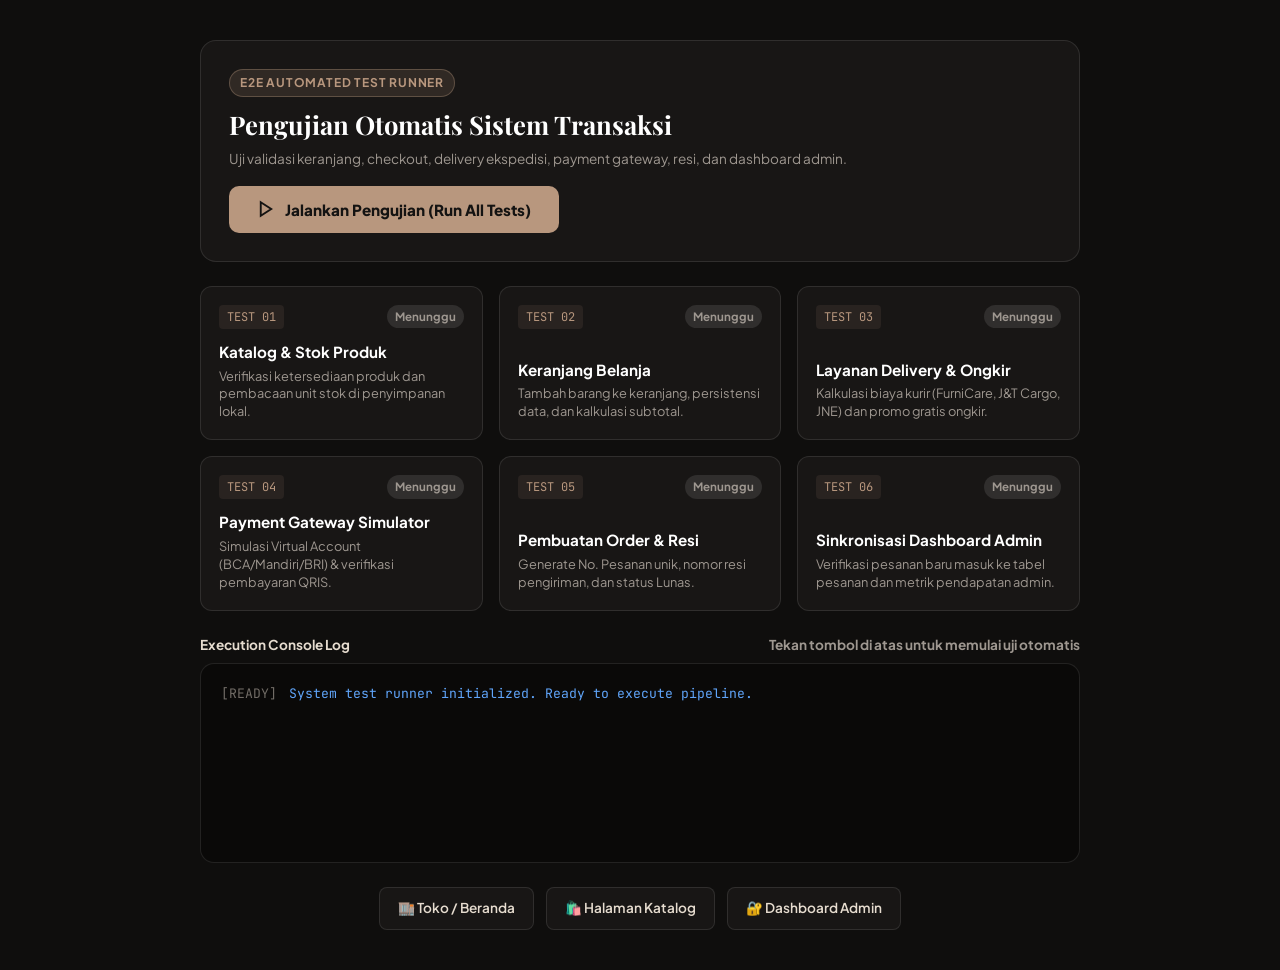
<file: test-transaction.html>
<!DOCTYPE html>
<html lang="id">

<head>
  <meta charset="UTF-8">
  <meta name="viewport" content="width=device-width, initial-scale=1.0">
  <title>Automated System Testing - Transaksi, Payment & Dashboard</title>
  <link rel="preconnect" href="https://fonts.googleapis.com">
  <link rel="preconnect" href="https://fonts.gstatic.com" crossorigin>
  <link href="https://fonts.googleapis.com/css2?family=Playfair+Display:wght@700&family=Plus+Jakarta+Sans:wght@400;500;600;700;800&family=JetBrains+Mono:wght@400;600&display=swap" rel="stylesheet">
  <link rel="stylesheet" href="style.css">
  <link rel="stylesheet" href="transaction.css">
  <style>
    :root {
      --bg: #0F0E0D;
      --card: #181615;
      --border: rgba(255, 255, 255, 0.1);
      --accent: #B8977E;
      --success: #10B981;
      --danger: #EF4444;
      --warning: #F59E0B;
    }

    body {
      background: var(--bg);
      color: #F5F3EF;
      font-family: 'Plus Jakarta Sans', sans-serif;
      min-height: 100vh;
      padding: 40px 20px;
      display: flex;
      flex-direction: column;
      align-items: center;
    }

    .test-container {
      width: 100%;
      max-width: 880px;
    }

    .test-header {
      background: var(--card);
      border: 1px solid var(--border);
      border-radius: 16px;
      padding: 28px;
      margin-bottom: 24px;
      display: flex;
      justify-content: space-between;
      align-items: center;
      flex-wrap: wrap;
      gap: 16px;
    }

    .test-title-box h1 {
      font-family: 'Playfair Display', serif;
      font-size: 1.6rem;
      color: #FFF;
      margin-bottom: 6px;
    }

    .test-badge {
      display: inline-block;
      background: rgba(184, 151, 126, 0.15);
      color: var(--accent);
      border: 1px solid rgba(184, 151, 126, 0.35);
      padding: 4px 10px;
      border-radius: 999px;
      font-size: 0.75rem;
      font-weight: 700;
      letter-spacing: 0.8px;
      margin-bottom: 8px;
    }

    .btn-run-all {
      background: var(--accent);
      color: #141312;
      border: none;
      font-weight: 800;
      font-size: 0.95rem;
      padding: 14px 28px;
      border-radius: 10px;
      cursor: pointer;
      display: flex;
      align-items: center;
      gap: 10px;
      transition: all 0.2s;
    }

    .btn-run-all:hover {
      background: #C5A880;
      box-shadow: 0 4px 18px rgba(184, 151, 126, 0.4);
      transform: translateY(-1px);
    }

    .test-cards-grid {
      display: grid;
      grid-template-columns: repeat(auto-fill, minmax(260px, 1fr));
      gap: 16px;
      margin-bottom: 24px;
    }

    .test-card {
      background: var(--card);
      border: 1px solid var(--border);
      border-radius: 12px;
      padding: 18px;
      display: flex;
      flex-direction: column;
      justify-content: space-between;
      transition: all 0.2s;
    }

    .test-card.passed {
      border-color: rgba(16, 185, 129, 0.5);
      background: rgba(16, 185, 129, 0.04);
    }

    .test-card.failed {
      border-color: rgba(239, 68, 68, 0.5);
      background: rgba(239, 68, 68, 0.04);
    }

    .test-card-top {
      display: flex;
      justify-content: space-between;
      align-items: flex-start;
      margin-bottom: 12px;
    }

    .test-num {
      font-family: 'JetBrains Mono', monospace;
      font-size: 0.75rem;
      color: var(--accent);
      background: rgba(184, 151, 126, 0.1);
      padding: 3px 8px;
      border-radius: 4px;
    }

    .test-status-pill {
      font-size: 0.72rem;
      font-weight: 700;
      padding: 3px 8px;
      border-radius: 999px;
      background: rgba(255, 255, 255, 0.1);
      color: #9E9790;
    }

    .test-card.passed .test-status-pill {
      background: rgba(16, 185, 129, 0.2);
      color: var(--success);
    }

    .test-card.failed .test-status-pill {
      background: rgba(239, 68, 68, 0.2);
      color: var(--danger);
    }

    .test-card h3 {
      font-size: 0.95rem;
      font-weight: 700;
      color: #FFF;
      margin-bottom: 4px;
    }

    .test-card p {
      font-size: 0.8rem;
      color: #9E9790;
      line-height: 1.4;
    }

    .test-console {
      background: #0A0908;
      border: 1px solid var(--border);
      border-radius: 14px;
      padding: 20px;
      font-family: 'JetBrains Mono', monospace;
      font-size: 0.82rem;
      min-height: 200px;
      max-height: 380px;
      overflow-y: auto;
      display: flex;
      flex-direction: column;
      gap: 8px;
    }

    .console-line {
      display: flex;
      gap: 12px;
    }

    .console-time {
      color: #716C66;
      flex-shrink: 0;
    }

    .console-msg.success {
      color: #10B981;
    }

    .console-msg.info {
      color: #60A5FA;
    }

    .console-msg.error {
      color: #EF4444;
    }

    .quick-nav {
      margin-top: 24px;
      display: flex;
      gap: 12px;
      justify-content: center;
      flex-wrap: wrap;
    }

    .btn-nav {
      background: var(--card);
      border: 1px solid var(--border);
      color: #E6DCCF;
      padding: 10px 18px;
      border-radius: 8px;
      text-decoration: none;
      font-size: 0.85rem;
      font-weight: 600;
      transition: all 0.2s;
    }

    .btn-nav:hover {
      border-color: var(--accent);
      color: #FFF;
      background: #242220;
    }
  </style>
</head>

<body>
  <div class="test-container">
    <!-- Header -->
    <div class="test-header">
      <div class="test-title-box">
        <span class="test-badge">E2E AUTOMATED TEST RUNNER</span>
        <h1>Pengujian Otomatis Sistem Transaksi</h1>
        <p style="color: #9E9790; font-size: 0.85rem;">Uji validasi keranjang, checkout, delivery ekspedisi, payment gateway, resi, dan dashboard admin.</p>
      </div>
      <button type="button" class="btn-run-all" id="runAllTestsBtn">
        <svg width="18" height="18" viewBox="0 0 24 24" fill="none" stroke="currentColor" stroke-width="2.5"><polygon points="5 3 19 12 5 21 5 3"></polygon></svg>
        <span>Jalankan Pengujian (Run All Tests)</span>
      </button>
    </div>

    <!-- Test Modules Grid -->
    <div class="test-cards-grid">
      <div class="test-card" id="testCard1">
        <div class="test-card-top">
          <span class="test-num">TEST 01</span>
          <span class="test-status-pill" id="testPill1">Menunggu</span>
        </div>
        <div>
          <h3>Katalog & Stok Produk</h3>
          <p>Verifikasi ketersediaan produk dan pembacaan unit stok di penyimpanan lokal.</p>
        </div>
      </div>

      <div class="test-card" id="testCard2">
        <div class="test-card-top">
          <span class="test-num">TEST 02</span>
          <span class="test-status-pill" id="testPill2">Menunggu</span>
        </div>
        <div>
          <h3>Keranjang Belanja</h3>
          <p>Tambah barang ke keranjang, persistensi data, dan kalkulasi subtotal.</p>
        </div>
      </div>

      <div class="test-card" id="testCard3">
        <div class="test-card-top">
          <span class="test-num">TEST 03</span>
          <span class="test-status-pill" id="testPill3">Menunggu</span>
        </div>
        <div>
          <h3>Layanan Delivery & Ongkir</h3>
          <p>Kalkulasi biaya kurir (FurniCare, J&T Cargo, JNE) dan promo gratis ongkir.</p>
        </div>
      </div>

      <div class="test-card" id="testCard4">
        <div class="test-card-top">
          <span class="test-num">TEST 04</span>
          <span class="test-status-pill" id="testPill4">Menunggu</span>
        </div>
        <div>
          <h3>Payment Gateway Simulator</h3>
          <p>Simulasi Virtual Account (BCA/Mandiri/BRI) & verifikasi pembayaran QRIS.</p>
        </div>
      </div>

      <div class="test-card" id="testCard5">
        <div class="test-card-top">
          <span class="test-num">TEST 05</span>
          <span class="test-status-pill" id="testPill5">Menunggu</span>
        </div>
        <div>
          <h3>Pembuatan Order & Resi</h3>
          <p>Generate No. Pesanan unik, nomor resi pengiriman, dan status Lunas.</p>
        </div>
      </div>

      <div class="test-card" id="testCard6">
        <div class="test-card-top">
          <span class="test-num">TEST 06</span>
          <span class="test-status-pill" id="testPill6">Menunggu</span>
        </div>
        <div>
          <h3>Sinkronisasi Dashboard Admin</h3>
          <p>Verifikasi pesanan baru masuk ke tabel pesanan dan metrik pendapatan admin.</p>
        </div>
      </div>
    </div>

    <!-- Live Execution Console -->
    <div style="margin-bottom: 8px; font-weight: 700; font-size: 0.85rem; color: #E6DCCF; display: flex; justify-content: space-between;">
      <span>Execution Console Log</span>
      <span id="testSummaryLabel" style="color: #9E9790;">Tekan tombol di atas untuk memulai uji otomatis</span>
    </div>
    <div class="test-console" id="testConsole">
      <div class="console-line">
        <span class="console-time">[READY]</span>
        <span class="console-msg info">System test runner initialized. Ready to execute pipeline.</span>
      </div>
    </div>

    <!-- Quick Navigation Links -->
    <div class="quick-nav">
      <a href="index.html" class="btn-nav">🏬 Toko / Beranda</a>
      <a href="shop.html" class="btn-nav">🛍️ Halaman Katalog</a>
      <a href="admin.html" class="btn-nav">🔐 Dashboard Admin</a>
    </div>
  </div>

  <script src="transaction.js"></script>
  <script>
    const consoleEl = document.getElementById('testConsole');
    const summaryLabel = document.getElementById('testSummaryLabel');
    const runBtn = document.getElementById('runAllTestsBtn');

    function log(msg, type = 'info') {
      const now = new Date().toLocaleTimeString();
      const line = document.createElement('div');
      line.className = 'console-line';
      line.innerHTML = `
        <span class="console-time">[${now}]</span>
        <span class="console-msg ${type}">${msg}</span>
      `;
      consoleEl.appendChild(line);
      consoleEl.scrollTop = consoleEl.scrollHeight;
    }

    function setCardStatus(index, passed, text = null) {
      const card = document.getElementById(`testCard${index}`);
      const pill = document.getElementById(`testPill${index}`);
      if (!card || !pill) return;
      card.classList.remove('passed', 'failed');
      card.classList.add(passed ? 'passed' : 'failed');
      pill.textContent = text || (passed ? 'BERHASIL' : 'GAGAL');
    }

    runBtn.addEventListener('click', async () => {
      runBtn.disabled = true;
      runBtn.style.opacity = '0.6';
      consoleEl.innerHTML = '';
      log('🚀 Memulai eksekusi 6 tahap pengujian otomatis...', 'info');

      try {
        // STEP 1: Catalog
        log('Tahap 1: Memeriksa katalog dan stok produk...', 'info');
        let products = JSON.parse(localStorage.getItem('vivere_admin_products') || '[]');
        if (!products.length) {
          products = [
            { id: 1, name: "Papasan Bowl Chair", price: 3750000, stock: "Tersedia (20 unit)", image: "asset/chair_papasan.jpg" }
          ];
          localStorage.setItem('vivere_admin_products', JSON.stringify(products));
        }
        await new Promise(r => setTimeout(r, 350));
        setCardStatus(1, true);
        log(`✓ Tahap 1 Selesai: Katalog memiliki ${products.length} produk siap dijual.`, 'success');

        // STEP 2: Cart
        log('Tahap 2: Menambahkan produk ke keranjang belanja...', 'info');
        const prod = products[0];
        const testCart = [{ id: prod.id, name: prod.name, price: prod.price, qty: 1, image: prod.image }];
        localStorage.setItem('furniture_cart', JSON.stringify(testCart));
        await new Promise(r => setTimeout(r, 400));
        setCardStatus(2, true);
        log(`✓ Tahap 2 Selesai: Keranjang terisi 1 item "${prod.name}" (Rp ${prod.price.toLocaleString('id-ID')}).`, 'success');

        // STEP 3: Delivery
        log('Tahap 3: Menghitung opsi pengiriman & promo...', 'info');
        const deliveryOpts = window.VivereTransaction ? window.VivereTransaction.DELIVERY_OPTIONS : [];
        if (!deliveryOpts.length) throw new Error('Opsi pengiriman tidak ditemukan di sistem.');
        await new Promise(r => setTimeout(r, 350));
        setCardStatus(3, true);
        log(`✓ Tahap 3 Selesai: ${deliveryOpts.length} layanan ekspedisi terverifikasi (FurniCare, Express, Reguler, Pick-up).`, 'success');

        // STEP 4: Payment Gateway
        log('Tahap 4: Menguji Payment Gateway (BCA VA & QRIS)...', 'info');
        const payMethods = window.VivereTransaction ? window.VivereTransaction.PAYMENT_METHODS : [];
        await new Promise(r => setTimeout(r, 450));
        setCardStatus(4, true);
        log(`✓ Tahap 4 Selesai: ${payMethods.length} kanal pembayaran siap (VA, QRIS, Kartu Kredit, COD).`, 'success');

        // STEP 5: Complete Order
        log('Tahap 5: Membuat pesanan dan menerbitkan nomor resi...', 'info');
        const runner = await window.VivereTransaction.runAutomatedTest();
        if (!runner.success) throw new Error(runner.error);
        await new Promise(r => setTimeout(r, 400));
        setCardStatus(5, true);
        log(`✓ Tahap 5 Selesai: Pesanan dibuat dengan No. ${runner.testOrderId} dan Resi ${runner.testTracking}.`, 'success');

        // STEP 6: Admin Dashboard
        log('Tahap 6: Memverifikasi sinkronisasi data ke Dashboard Admin...', 'info');
        const adminOrders = JSON.parse(localStorage.getItem('vivere_admin_orders') || '[]');
        const checkOrder = adminOrders.find(o => o.id === runner.testOrderId);
        if (!checkOrder) throw new Error('Pesanan tidak tercatat di daftar pesanan admin.');
        await new Promise(r => setTimeout(r, 350));
        setCardStatus(6, true);
        log(`✓ Tahap 6 Selesai: Pesanan terdaftar di admin dengan total Rp ${Number(checkOrder.total).toLocaleString('id-ID')}.`, 'success');

        log('🎉 SEMUA 6 TAHAP PENGUJIAN OTOMATIS 100% SUKSES!', 'success');
        summaryLabel.textContent = 'Status: Seluruh sistem transaksi bekerja sempurna (100% PASS)';
        summaryLabel.style.color = '#10B981';

      } catch (err) {
        log(`✕ Pengujian Gagal: ${err.message}`, 'error');
        summaryLabel.textContent = 'Status: Pengujian mendeteksi kendala';
        summaryLabel.style.color = '#EF4444';
      } finally {
        runBtn.disabled = false;
        runBtn.style.opacity = '1';
      }
    });
  </script>
</body>

</html>
</file>
<file: style.css>
/* ==========================================================================
   Furniture & Living - Modern E-Commerce Design System
   Inspired by contemporary minimalist interior aesthetics
   ========================================================================== */

@import url('https://fonts.googleapis.com/css2?family=Plus+Jakarta+Sans:wght@300;400;500;600;700;800&display=swap');

:root {
  /* Color Palette */
  --primary: #A67C52;
  --primary-hover: #8F663E;
  --primary-light: #C9AB89;
  --primary-bg: #F8F4EE;
  
  --dark: #19191B;
  --dark-surface: #222225;
  --dark-hero: #2A2825;
  
  --bg-page: #FAFAF7;
  --bg-white: #FFFFFF;
  --bg-card: #FFFFFF;
  --bg-subtle: #F3F1ED;
  
  --text-main: #1F1F21;
  --text-muted: #737373;
  --text-light: #A1A1A1;
  
  --border-light: #EBE7E1;
  --border-dark: rgba(255, 255, 255, 0.12);
  
  --accent-red: #E0533C;
  --accent-green: #2E8540;
  
  /* Elevation Shadows */
  --shadow-sm: 0 2px 6px rgba(0, 0, 0, 0.04);
  --shadow-md: 0 8px 24px rgba(0, 0, 0, 0.06);
  --shadow-lg: 0 16px 40px rgba(0, 0, 0, 0.1);
  --shadow-card: 0 4px 20px rgba(28, 25, 23, 0.05);

  /* Radius */
  --radius-sm: 6px;
  --radius-md: 10px;
  --radius-lg: 16px;
  --radius-full: 9999px;

  /* Transitions */
  --transition-fast: 0.2s cubic-bezier(0.16, 1, 0.3, 1);
  --transition-smooth: 0.35s cubic-bezier(0.16, 1, 0.3, 1);
}

/* Reset & Base */
*, *::before, *::after {
  box-sizing: border-box;
  margin: 0;
  padding: 0;
}

html {
  scroll-behavior: smooth;
}

body {
  font-family: 'Plus Jakarta Sans', sans-serif;
  background-color: var(--bg-page);
  color: var(--text-main);
  line-height: 1.5;
  -webkit-font-smoothing: antialiased;
  overflow-x: hidden;
}

a {
  color: inherit;
  text-decoration: none;
  transition: color var(--transition-fast);
}

button {
  font-family: inherit;
  cursor: pointer;
  border: none;
  background: none;
  outline: none;
}

ul {
  list-style: none;
}

img {
  max-width: 100%;
  display: block;
}

.container {
  width: 100%;
  max-width: 1280px;
  margin: 0 auto;
  padding: 0 24px;
}

/* ==========================================================================
   1. ANNOUNCEMENT TOP BAR
   ========================================================================== */
.announcement-bar {
  background-color: #8C6642;
  color: #F7EFE7;
  font-size: 0.76rem;
  letter-spacing: 0.12em;
  font-weight: 600;
  text-transform: uppercase;
  text-align: center;
  padding: 7px 16px;
  display: flex;
  justify-content: center;
  align-items: center;
  gap: 12px;
}

.announcement-bar strong {
  color: #FFFFFF;
}

/* ==========================================================================
   2. TOP INFO & SEARCH BAR
   ========================================================================== */
.top-bar {
  background-color: #FFFFFF;
  border-bottom: 1px solid var(--border-light);
  padding: 10px 0;
  font-size: 0.82rem;
  color: var(--text-muted);
}

.top-bar .container {
  display: flex;
  align-items: center;
  justify-content: space-between;
  gap: 20px;
}

.top-location {
  display: flex;
  align-items: center;
  gap: 8px;
  white-space: nowrap;
}

.top-location svg {
  color: var(--primary);
}

.search-box-wrapper {
  display: flex;
  align-items: center;
  background: #F6F4F0;
  border: 1px solid #E5E1D8;
  border-radius: var(--radius-full);
  padding: 4px 6px 4px 16px;
  width: 100%;
  max-width: 440px;
  transition: border-color var(--transition-fast), box-shadow var(--transition-fast);
}

.search-box-wrapper:focus-within {
  border-color: var(--primary);
  box-shadow: 0 0 0 3px rgba(166, 124, 82, 0.15);
  background: #FFFFFF;
}

.category-select {
  border: none;
  background: transparent;
  font-size: 0.8rem;
  font-weight: 600;
  color: var(--text-main);
  padding-right: 12px;
  border-right: 1px solid #DDD7CE;
  cursor: pointer;
  outline: none;
}

.search-input {
  border: none;
  background: transparent;
  padding: 6px 12px;
  font-size: 0.82rem;
  width: 100%;
  color: var(--text-main);
  outline: none;
}

.search-input::placeholder {
  color: var(--text-light);
}

.search-btn {
  background: var(--primary);
  color: #FFF;
  width: 32px;
  height: 32px;
  border-radius: 50%;
  display: flex;
  align-items: center;
  justify-content: center;
  transition: background-color var(--transition-fast);
  flex-shrink: 0;
}

.search-btn:hover {
  background: var(--primary-hover);
}

.top-phone {
  display: flex;
  align-items: center;
  gap: 8px;
  font-weight: 600;
  color: var(--text-main);
  white-space: nowrap;
}

.top-phone svg {
  color: var(--primary);
}

/* ==========================================================================
   3. MAIN HEADER / NAVIGATION
   ========================================================================== */
.main-header {
  background: #FFFFFF;
  position: sticky;
  top: 0;
  z-index: 100;
  box-shadow: 0 2px 10px rgba(0, 0, 0, 0.03);
  border-bottom: 1px solid var(--border-light);
}

.main-header .container {
  display: flex;
  align-items: center;
  justify-content: space-between;
  height: 74px;
}

.brand-logo {
  display: inline-flex;
  align-items: center;
  gap: 10px;
  text-decoration: none;
  transition: transform var(--transition-fast), opacity var(--transition-fast);
}

.brand-logo:hover {
  opacity: 0.9;
  transform: translateY(-1px);
}

.brand-logo-img {
  height: 52px;
  width: auto;
  max-width: 170px;
  object-fit: contain;
  display: block;
}

.mobile-menu-btn {
  display: none;
  flex-direction: column;
  justify-content: space-between;
  width: 38px;
  height: 38px;
  background: transparent;
  border: 1px solid var(--border-light);
  border-radius: var(--radius-sm);
  padding: 9px 8px;
  cursor: pointer;
  z-index: 1001;
  transition: all var(--transition-fast);
}

.mobile-menu-btn:hover {
  background: var(--bg-subtle);
  border-color: var(--primary-light);
}

.menu-bar {
  display: block;
  width: 100%;
  height: 2px;
  background-color: var(--text-main);
  border-radius: 2px;
  transition: all 0.3s cubic-bezier(0.16, 1, 0.3, 1);
  transform-origin: center;
}

.mobile-menu-btn.active .menu-bar:nth-child(1) {
  transform: translateY(7px) rotate(45deg);
}

.mobile-menu-btn.active .menu-bar:nth-child(2) {
  opacity: 0;
  transform: scaleX(0);
}

.mobile-menu-btn.active .menu-bar:nth-child(3) {
  transform: translateY(-7px) rotate(-45deg);
}

.nav-overlay {
  display: none;
  position: fixed;
  inset: 0;
  background: rgba(18, 16, 14, 0.55);
  backdrop-filter: blur(4px);
  -webkit-backdrop-filter: blur(4px);
  z-index: 998;
  opacity: 0;
  pointer-events: none;
  transition: opacity 0.3s ease;
}

.nav-overlay.active {
  opacity: 1;
  pointer-events: auto;
}

.nav-links {
  display: flex;
  align-items: center;
  gap: 32px;
}

.nav-links li {
  display: flex;
  align-items: center;
}

.nav-links li a {
  font-size: 0.94rem;
  font-weight: 600;
  color: var(--text-muted);
  position: relative;
  padding: 8px 4px;
  display: inline-block;
  transition: color var(--transition-fast);
}

.nav-links li a::after {
  content: '';
  position: absolute;
  bottom: 0;
  left: 0;
  width: 0;
  height: 2.5px;
  background: var(--primary);
  border-radius: 3px;
  transition: width 0.25s cubic-bezier(0.16, 1, 0.3, 1);
}

.nav-links li a:hover {
  color: var(--primary);
}

.nav-links li a:hover::after {
  width: 100%;
}

.header-actions {
  display: flex;
  align-items: center;
  gap: 16px;
}

.action-btn {
  width: 40px;
  height: 40px;
  border-radius: 50%;
  display: flex;
  align-items: center;
  justify-content: center;
  color: var(--text-main);
  position: relative;
  transition: background-color var(--transition-fast), color var(--transition-fast);
}

.action-btn:hover {
  background: var(--bg-subtle);
  color: var(--primary);
}

.cart-count {
  position: absolute;
  top: 4px;
  right: 4px;
  background: var(--primary);
  color: #FFFFFF;
  font-size: 0.65rem;
  font-weight: 700;
  width: 18px;
  height: 18px;
  border-radius: 50%;
  display: flex;
  align-items: center;
  justify-content: center;
  box-shadow: 0 0 0 2px #FFFFFF;
  transition: transform var(--transition-fast);
}

.cart-count.bump {
  transform: scale(1.3);
}

/* ==========================================================================
   4. HERO SECTION (Living room dark backdrop + Collage)
   ========================================================================== */
.hero-section {
  position: relative;
  color: #FFFFFF;
  overflow: hidden;
  padding: 64px 0 80px 0;
}

/* Hero Slideshow */
.hero-slideshow {
  position: absolute;
  inset: 0;
  z-index: 0;
}

.hero-slide {
  position: absolute;
  inset: 0;
  background-size: cover;
  background-position: center;
  opacity: 0;
  transition: opacity 1.5s ease-in-out;
}

.hero-slide.active {
  opacity: 1;
}

.hero-overlay {
  position: absolute;
  inset: 0;
  background: linear-gradient(135deg, rgba(28, 27, 25, 0.55) 0%, rgba(41, 39, 35, 0.4) 60%, rgba(54, 50, 43, 0.5) 100%);
  z-index: 1;
  pointer-events: none;
}

.hero-section::before {
  content: '';
  position: absolute;
  inset: 0;
  background-image: radial-gradient(circle at 75% 40%, rgba(166, 124, 82, 0.15) 0%, transparent 50%);
  pointer-events: none;
  z-index: 2;
}

.hero-grid {
  display: grid;
  grid-template-columns: 1.15fr 0.85fr;
  gap: 48px;
  align-items: center;
  position: relative;
  z-index: 3;
}

.hero-badge {
  display: inline-flex;
  align-items: center;
  background: rgba(255, 255, 255, 0.12);
  border: 1px solid rgba(255, 255, 255, 0.18);
  backdrop-filter: blur(8px);
  padding: 6px 14px;
  border-radius: var(--radius-full);
  font-size: 0.76rem;
  letter-spacing: 0.08em;
  text-transform: uppercase;
  font-weight: 600;
  color: #E6D9CC;
  margin-bottom: 24px;
}

.hero-title {
  font-size: 3.5rem;
  line-height: 1.12;
  font-weight: 800;
  letter-spacing: -0.03em;
  margin-bottom: 22px;
  max-width: 540px;
}

.hero-description {
  font-size: 1rem;
  color: #C2BFB9;
  line-height: 1.65;
  margin-bottom: 36px;
  max-width: 480px;
}

.hero-buttons {
  display: flex;
  align-items: center;
  gap: 16px;
  flex-wrap: wrap;
}

.btn {
  display: inline-flex;
  align-items: center;
  justify-content: center;
  gap: 10px;
  padding: 13px 28px;
  border-radius: var(--radius-sm);
  font-size: 0.88rem;
  font-weight: 600;
  transition: all var(--transition-fast);
}

.btn-primary {
  background: var(--primary);
  color: #FFFFFF;
}

.btn-primary:hover {
  background: var(--primary-hover);
  transform: translateY(-2px);
  box-shadow: 0 8px 20px rgba(166, 124, 82, 0.35);
}

.btn-outline {
  background: transparent;
  color: #FFFFFF;
  border: 1px solid rgba(255, 255, 255, 0.3);
}

.btn-outline:hover {
  border-color: #FFFFFF;
  background: rgba(255, 255, 255, 0.08);
  transform: translateY(-2px);
}

/* Hero Collage (Right Side Grid) */
.hero-collage {
  display: grid;
  grid-template-columns: repeat(2, 1fr);
  gap: 16px;
  position: relative;
}

.collage-card {
  position: relative;
  background: #FFFFFF;
  border-radius: var(--radius-md);
  overflow: hidden;
  box-shadow: 0 10px 30px rgba(0, 0, 0, 0.25);
  display: flex;
  flex-direction: column;
  transition: transform var(--transition-fast), box-shadow var(--transition-fast);
}

.collage-card:hover {
  transform: translateY(-4px);
  box-shadow: 0 16px 36px rgba(0, 0, 0, 0.35);
}

.collage-card .price-tag {
  position: absolute;
  top: 12px;
  left: 12px;
  background: rgba(25, 25, 27, 0.75);
  color: #FFFFFF;
  font-size: 0.75rem;
  font-weight: 700;
  padding: 4px 8px;
  border-radius: 4px;
  backdrop-filter: blur(4px);
  z-index: 2;
}

.card-placeholder-img {
  width: 100%;
  aspect-ratio: 1 / 1;
  background: #F2EFEA;
  display: flex;
  flex-direction: column;
  align-items: center;
  justify-content: center;
  position: relative;
  padding: 16px;
  color: #797166;
}

.card-placeholder-img svg {
  width: 58%;
  height: 58%;
  color: #8C7862;
  transition: transform var(--transition-smooth);
}

.collage-card:hover .card-placeholder-img svg {
  transform: scale(1.08);
}

.placeholder-label {
  margin-top: 8px;
  font-size: 0.72rem;
  font-weight: 600;
  color: #9E9283;
  text-transform: uppercase;
  letter-spacing: 0.05em;
}

/* Special Promo Card in Collage */
.collage-card.promo-card {
  background: #8C6642;
  color: #FFFFFF;
  display: flex;
  flex-direction: column;
  align-items: center;
  justify-content: center;
  text-align: center;
  padding: 24px 20px;
  aspect-ratio: 1 / 1;
}

.promo-tag {
  font-size: 2.2rem;
  font-weight: 800;
  letter-spacing: -0.03em;
  line-height: 1;
  margin-bottom: 8px;
}

.promo-title {
  font-size: 0.85rem;
  font-weight: 500;
  opacity: 0.9;
  line-height: 1.4;
  margin-bottom: 14px;
}

.promo-link {
  font-size: 0.75rem;
  font-weight: 700;
  text-transform: uppercase;
  letter-spacing: 0.08em;
  display: inline-flex;
  align-items: center;
  gap: 6px;
  border-bottom: 1.5px solid #FFFFFF;
  padding-bottom: 2px;
}

/* ==========================================================================
   5. VALUE PROPOSITION BAR
   ========================================================================== */
.perks-bar {
  background: #FFFFFF;
  border-bottom: 1px solid var(--border-light);
  padding: 30px 0;
}

.perks-grid {
  display: grid;
  grid-template-columns: repeat(4, 1fr);
  gap: 24px;
}

.perk-item {
  display: flex;
  align-items: center;
  gap: 16px;
}

.perk-icon {
  width: 48px;
  height: 48px;
  border-radius: var(--radius-sm);
  background: var(--primary-bg);
  color: var(--primary);
  display: flex;
  align-items: center;
  justify-content: center;
  flex-shrink: 0;
}

.perk-title {
  font-size: 0.88rem;
  font-weight: 700;
  color: var(--text-main);
  margin-bottom: 2px;
}

.perk-subtitle {
  font-size: 0.78rem;
  color: var(--text-muted);
}

/* ==========================================================================
   6. SHOP BY CATEGORIES SECTION
   ========================================================================== */
.section {
  padding: 72px 0;
}

.section-header {
  display: flex;
  align-items: flex-end;
  justify-content: space-between;
  margin-bottom: 36px;
}

.section-title {
  font-size: 2rem;
  font-weight: 800;
  letter-spacing: -0.02em;
  color: var(--text-main);
}

.btn-view-all {
  border: 1px solid var(--border-light);
  background: #FFFFFF;
  padding: 8px 18px;
  font-size: 0.82rem;
  font-weight: 600;
  border-radius: var(--radius-sm);
  color: var(--text-main);
  transition: all var(--transition-fast);
}

.btn-view-all:hover {
  background: var(--text-main);
  color: #FFFFFF;
  border-color: var(--text-main);
}

.categories-grid {
  display: grid;
  grid-template-columns: repeat(5, 1fr);
  gap: 18px;
}

.category-card {
  background: #FFFFFF;
  border: 1px solid var(--border-light);
  border-radius: var(--radius-md);
  padding: 24px 16px;
  display: flex;
  align-items: center;
  gap: 16px;
  transition: all var(--transition-fast);
  cursor: pointer;
}

.category-card:hover {
  border-color: var(--primary-light);
  transform: translateY(-3px);
  box-shadow: var(--shadow-card);
}

.cat-icon-wrap {
  width: 46px;
  height: 46px;
  border-radius: 10px;
  background: var(--primary-bg);
  color: var(--primary);
  display: flex;
  align-items: center;
  justify-content: center;
  flex-shrink: 0;
  transition: transform var(--transition-fast);
}

.category-card:hover .cat-icon-wrap {
  transform: scale(1.1);
  background: var(--primary);
  color: #FFFFFF;
}

.cat-name {
  font-size: 0.95rem;
  font-weight: 700;
  color: var(--text-main);
  margin-bottom: 2px;
}

.cat-count {
  font-size: 0.75rem;
  color: var(--text-muted);
}

/* Category Photo Showcase Banner */
.category-showcase-strip {
  margin-top: 28px;
  display: grid;
  grid-template-columns: repeat(4, 1fr);
  gap: 16px;
}

.showcase-tile {
  position: relative;
  aspect-ratio: 4 / 3;
  border-radius: var(--radius-md);
  overflow: hidden;
  background: #ECE7DE;
  box-shadow: var(--shadow-sm);
  display: block;
  text-decoration: none;
  cursor: pointer;
  transition: transform var(--transition-smooth), box-shadow var(--transition-smooth);
}

.showcase-tile:hover {
  transform: translateY(-4px);
  box-shadow: var(--shadow-md);
}

.showcase-tile img,
.showcase-tile .showcase-img {
  width: 100%;
  height: 100%;
  object-fit: cover;
  display: block;
  transition: transform 0.5s cubic-bezier(0.2, 0.8, 0.2, 1);
}

.showcase-tile:hover img,
.showcase-tile:hover .showcase-img {
  transform: scale(1.08);
}

.showcase-tile::after {
  content: '';
  position: absolute;
  inset: 0;
  background: linear-gradient(180deg, transparent 55%, rgba(20, 19, 18, 0.45) 100%);
  pointer-events: none;
  transition: opacity 0.3s ease;
}

.showcase-tile:hover::after {
  background: linear-gradient(180deg, transparent 45%, rgba(20, 19, 18, 0.6) 100%);
}

.showcase-tile .tile-label {
  position: absolute;
  bottom: 12px;
  left: 12px;
  background: rgba(255, 255, 255, 0.94);
  backdrop-filter: blur(8px);
  padding: 6px 12px;
  border-radius: var(--radius-sm);
  font-size: 0.78rem;
  font-weight: 700;
  color: var(--text-main);
  box-shadow: 0 4px 12px rgba(0, 0, 0, 0.12);
  z-index: 2;
  transition: all 0.3s ease;
}

.showcase-tile:hover .tile-label {
  background: #FFFFFF;
  color: var(--color-primary);
  transform: translateY(-2px);
}

/* ==========================================================================
   7. FEATURED PRODUCTS SECTION
   ========================================================================== */
.products-filter-tabs {
  display: flex;
  gap: 10px;
  margin-bottom: 28px;
  flex-wrap: wrap;
}

.tab-btn {
  padding: 8px 18px;
  border-radius: var(--radius-full);
  font-size: 0.82rem;
  font-weight: 600;
  color: var(--text-muted);
  background: #FFFFFF;
  border: 1px solid var(--border-light);
  transition: all var(--transition-fast);
}

.tab-btn:hover {
  color: var(--text-main);
  border-color: var(--text-main);
}

.tab-btn.active {
  background: var(--text-main);
  color: #FFFFFF;
  border-color: var(--text-main);
}

.products-grid {
  display: grid;
  grid-template-columns: repeat(4, 1fr);
  gap: 24px;
}

.product-card {
  background: #FFFFFF;
  border: 1px solid var(--border-light);
  border-radius: var(--radius-md);
  overflow: hidden;
  transition: all var(--transition-smooth);
  display: flex;
  flex-direction: column;
  position: relative;
}

.product-card:hover {
  transform: translateY(-6px);
  box-shadow: var(--shadow-lg);
  border-color: #D9D2C7;
}

.product-thumb {
  position: relative;
  aspect-ratio: 1 / 1;
  background: #F6F4F0;
  display: flex;
  align-items: center;
  justify-content: center;
  padding: 24px;
  overflow: hidden;
}

.product-thumb:has(.product-thumb-img) {
  padding: 0;
}

.product-thumb-img {
  width: 100%;
  height: 100%;
  object-fit: cover;
  transition: transform var(--transition-smooth);
  display: block;
}

.product-card:hover .product-thumb-img {
  transform: scale(1.06);
}

.product-thumb-svg {
  width: 70%;
  height: 70%;
  color: #7A6956;
  transition: transform var(--transition-smooth);
}

.product-card:hover .product-thumb-svg {
  transform: scale(1.08);
}

.product-badge {
  position: absolute;
  top: 14px;
  left: 14px;
  font-size: 0.7rem;
  font-weight: 700;
  text-transform: uppercase;
  letter-spacing: 0.06em;
  padding: 4px 8px;
  border-radius: 4px;
  z-index: 2;
}

.badge-sale {
  background: #E54B33;
  color: #FFFFFF;
}

.badge-new {
  background: #19191B;
  color: #FFFFFF;
}

.badge-hot {
  background: #8C6642;
  color: #FFFFFF;
}

.quick-wishlist {
  position: absolute;
  top: 12px;
  right: 12px;
  width: 32px;
  height: 32px;
  border-radius: 50%;
  background: #FFFFFF;
  box-shadow: var(--shadow-sm);
  display: flex;
  align-items: center;
  justify-content: center;
  color: var(--text-muted);
  opacity: 0;
  transform: translateY(-4px);
  transition: all var(--transition-fast);
  z-index: 3;
}

.product-card:hover .quick-wishlist {
  opacity: 1;
  transform: translateY(0);
}

.quick-wishlist:hover {
  color: #E54B33;
  transform: scale(1.1);
}

.product-details {
  padding: 20px 18px;
  display: flex;
  flex-direction: column;
  flex-grow: 1;
}

.product-cat {
  font-size: 0.72rem;
  text-transform: uppercase;
  letter-spacing: 0.06em;
  color: var(--text-light);
  margin-bottom: 4px;
  font-weight: 600;
}

.product-title {
  font-size: 0.96rem;
  font-weight: 700;
  color: var(--text-main);
  margin-bottom: 6px;
  line-height: 1.35;
}

.swatches-row {
  display: flex;
  gap: 6px;
  margin-bottom: 12px;
}

.swatch-dot {
  width: 12px;
  height: 12px;
  border-radius: 50%;
  border: 1px solid rgba(0, 0, 0, 0.15);
  display: inline-block;
  cursor: pointer;
}

.price-row {
  display: flex;
  align-items: center;
  justify-content: space-between;
  margin-top: auto;
  padding-top: 14px;
  border-top: 1px dashed var(--border-light);
}

.product-price {
  font-size: 1.15rem;
  font-weight: 800;
  color: var(--text-main);
}

.product-price .old-price {
  font-size: 0.82rem;
  color: var(--text-light);
  text-decoration: line-through;
  font-weight: 500;
  margin-left: 6px;
}

.btn-add-cart {
  background: var(--bg-subtle);
  color: var(--text-main);
  border: 1px solid var(--border-light);
  padding: 8px 14px;
  border-radius: var(--radius-sm);
  font-size: 0.78rem;
  font-weight: 700;
  display: inline-flex;
  align-items: center;
  gap: 6px;
  transition: all var(--transition-fast);
}

.btn-add-cart:hover {
  background: var(--primary);
  color: #FFFFFF;
  border-color: var(--primary);
}

/* ==========================================================================
   8. PROMO BANNER / NEWSLETTER
   ========================================================================== */
.promo-strip-section {
  padding: 40px 0;
}

.promo-strip {
  background: linear-gradient(rgba(28, 27, 25, 0.82), rgba(28, 27, 25, 0.82)), url('asset/background1.jpg') center/cover no-repeat;
  border-radius: var(--radius-lg);
  padding: 48px;
  color: #FFFFFF;
  display: grid;
  grid-template-columns: 1fr 1fr;
  align-items: center;
  gap: 40px;
  position: relative;
  overflow: hidden;
}

.promo-strip::after {
  content: '';
  position: absolute;
  right: -50px;
  bottom: -50px;
  width: 300px;
  height: 300px;
  background: radial-gradient(circle, rgba(166, 124, 82, 0.25) 0%, transparent 70%);
  pointer-events: none;
}

.promo-strip h2 {
  font-size: 2.2rem;
  font-weight: 800;
  letter-spacing: -0.02em;
  margin-bottom: 12px;
}

.promo-strip p {
  color: #A6A39D;
  font-size: 0.95rem;
  max-width: 440px;
}

.newsletter-form {
  display: flex;
  gap: 10px;
  max-width: 440px;
}

.newsletter-input {
  flex-grow: 1;
  background: rgba(255, 255, 255, 0.1);
  border: 1px solid rgba(255, 255, 255, 0.2);
  border-radius: var(--radius-sm);
  padding: 12px 18px;
  color: #FFFFFF;
  font-size: 0.88rem;
  outline: none;
}

.newsletter-input::placeholder {
  color: rgba(255, 255, 255, 0.5);
}

.newsletter-input:focus {
  border-color: var(--primary-light);
  background: rgba(255, 255, 255, 0.15);
}

/* ==========================================================================
   9. FOOTER
   ========================================================================== */
.main-footer {
  background: #FFFFFF;
  border-top: 1px solid var(--border-light);
  padding: 64px 0 32px 0;
  color: var(--text-muted);
  font-size: 0.88rem;
}

.footer-grid {
  display: grid;
  grid-template-columns: 1.5fr 1fr 1fr 1.2fr;
  gap: 48px;
  margin-bottom: 48px;
}

.footer-brand .brand-logo {
  margin-bottom: 16px;
  display: inline-block;
}

.footer-brand .brand-logo-img {
  height: 60px;
  width: auto;
  max-width: 180px;
}

.footer-desc {
  line-height: 1.6;
  max-width: 320px;
  margin-bottom: 20px;
}

.social-links {
  display: flex;
  gap: 12px;
}

.social-icon {
  width: 36px;
  height: 36px;
  border-radius: 50%;
  background: var(--bg-subtle);
  display: flex;
  align-items: center;
  justify-content: center;
  color: var(--text-main);
  transition: all var(--transition-fast);
}

.social-icon:hover {
  background: var(--primary);
  color: #FFFFFF;
}

.footer-title {
  font-size: 0.95rem;
  font-weight: 700;
  color: var(--text-main);
  margin-bottom: 18px;
}

.footer-links li {
  margin-bottom: 10px;
}

.footer-links li a:hover {
  color: var(--primary);
}

.footer-contact li {
  display: flex;
  gap: 10px;
  margin-bottom: 12px;
  line-height: 1.5;
}

.footer-bottom {
  border-top: 1px solid var(--border-light);
  padding-top: 24px;
  display: flex;
  align-items: center;
  justify-content: space-between;
  font-size: 0.8rem;
}

/* ==========================================================================
   10. SLIDE-OUT CART DRAWER & BACKDROP
   ========================================================================== */
.cart-backdrop {
  position: fixed;
  inset: 0;
  background: rgba(18, 18, 20, 0.55);
  backdrop-filter: blur(4px);
  z-index: 998;
  opacity: 0;
  visibility: hidden;
  transition: all var(--transition-smooth);
}

.cart-backdrop.open {
  opacity: 1;
  visibility: visible;
}

.cart-drawer {
  position: fixed;
  top: 0;
  right: 0;
  bottom: 0;
  width: 100%;
  max-width: 440px;
  background: #FFFFFF;
  box-shadow: none;
  z-index: 999;
  transform: translateX(100%);
  visibility: hidden;
  pointer-events: none;
  transition: transform var(--transition-smooth), visibility var(--transition-smooth), box-shadow var(--transition-smooth);
  display: flex;
  flex-direction: column;
}

.cart-drawer.open {
  transform: translateX(0);
  visibility: visible;
  pointer-events: auto;
  box-shadow: -10px 0 40px rgba(0, 0, 0, 0.2);
}

.drawer-header {
  padding: 20px 24px;
  border-bottom: 1px solid var(--border-light);
  display: flex;
  align-items: center;
  justify-content: space-between;
}

.drawer-title {
  font-size: 1.15rem;
  font-weight: 800;
  display: flex;
  align-items: center;
  gap: 10px;
}

.drawer-items-count {
  font-size: 0.8rem;
  font-weight: 600;
  background: var(--primary-bg);
  color: var(--primary);
  padding: 2px 8px;
  border-radius: var(--radius-full);
}

.btn-close-drawer {
  width: 32px;
  height: 32px;
  border-radius: 50%;
  display: flex;
  align-items: center;
  justify-content: center;
  color: var(--text-muted);
  transition: background var(--transition-fast);
}

.btn-close-drawer:hover {
  background: var(--bg-subtle);
  color: var(--text-main);
}

.drawer-body {
  flex-grow: 1;
  overflow-y: auto;
  padding: 20px 24px;
}

.cart-items-list {
  display: flex;
  flex-direction: column;
  gap: 16px;
}

.cart-item {
  display: flex;
  gap: 14px;
  padding-bottom: 16px;
  border-bottom: 1px solid var(--border-light);
  animation: fadeIn 0.3s ease;
}

@keyframes fadeIn {
  from { opacity: 0; transform: translateY(6px); }
  to { opacity: 1; transform: translateY(0); }
}

.cart-item-img {
  width: 72px;
  height: 72px;
  border-radius: var(--radius-sm);
  background: #F5F3EF;
  display: flex;
  align-items: center;
  justify-content: center;
  flex-shrink: 0;
  color: #796652;
}

.cart-item-info {
  flex-grow: 1;
  display: flex;
  flex-direction: column;
  justify-content: space-between;
}

.cart-item-title {
  font-size: 0.88rem;
  font-weight: 700;
  color: var(--text-main);
  line-height: 1.3;
}

.cart-item-price {
  font-size: 0.88rem;
  font-weight: 700;
  color: var(--primary);
}

.cart-item-actions {
  display: flex;
  align-items: center;
  justify-content: space-between;
  margin-top: 8px;
}

.qty-control {
  display: inline-flex;
  align-items: center;
  border: 1px solid var(--border-light);
  border-radius: var(--radius-sm);
  background: #FAF8F5;
}

.qty-btn {
  width: 26px;
  height: 26px;
  display: flex;
  align-items: center;
  justify-content: center;
  font-size: 0.85rem;
  font-weight: 600;
  color: var(--text-main);
  transition: background var(--transition-fast);
}

.qty-btn:hover {
  background: #EBE6DE;
}

.qty-display {
  font-size: 0.82rem;
  font-weight: 700;
  min-width: 24px;
  text-align: center;
}

.btn-remove-item {
  color: #A1A1A1;
  font-size: 0.75rem;
  display: inline-flex;
  align-items: center;
  gap: 4px;
  transition: color var(--transition-fast);
}

.btn-remove-item:hover {
  color: var(--accent-red);
}

.cart-empty-state {
  text-align: center;
  padding: 60px 20px;
  color: var(--text-muted);
}

.cart-empty-state svg {
  margin: 0 auto 16px;
  color: #D1C9BE;
}

.drawer-footer {
  padding: 20px 24px;
  border-top: 1px solid var(--border-light);
  background: #FAF8F5;
}

.subtotal-row {
  display: flex;
  align-items: center;
  justify-content: space-between;
  margin-bottom: 8px;
  font-size: 0.95rem;
}

.subtotal-row.total-amount {
  font-size: 1.15rem;
  font-weight: 800;
  color: var(--text-main);
  margin-bottom: 16px;
}

.btn-checkout {
  width: 100%;
  background: var(--primary);
  color: #FFFFFF;
  padding: 14px;
  border-radius: var(--radius-sm);
  font-weight: 700;
  font-size: 0.92rem;
  display: flex;
  align-items: center;
  justify-content: center;
  gap: 8px;
  transition: background var(--transition-fast);
}

.btn-checkout:hover {
  background: var(--primary-hover);
}

/* ==========================================================================
   11. TOAST NOTIFICATION
   ========================================================================== */
.toast-notice {
  position: fixed;
  bottom: 24px;
  left: 50%;
  transform: translateX(-50%) translateY(100px);
  background: #19191B;
  color: #FFFFFF;
  padding: 12px 22px;
  border-radius: var(--radius-full);
  box-shadow: 0 10px 30px rgba(0, 0, 0, 0.25);
  font-size: 0.85rem;
  font-weight: 600;
  display: flex;
  align-items: center;
  gap: 10px;
  z-index: 1000;
  opacity: 0;
  pointer-events: none;
  transition: all var(--transition-smooth);
}

.toast-notice.show {
  opacity: 1;
  transform: translateX(-50%) translateY(0);
}

.toast-icon {
  color: #48BB78;
}

/* ==========================================================================
   12. RESPONSIVE BREAKPOINTS
   ========================================================================== */
@media (max-width: 1024px) {
  .hero-grid {
    grid-template-columns: 1fr;
    gap: 40px;
  }
  .hero-title {
    font-size: 2.8rem;
  }
  .categories-grid {
    grid-template-columns: repeat(3, 1fr);
  }
  .products-grid {
    grid-template-columns: repeat(2, 1fr);
  }
  .category-showcase-strip {
    grid-template-columns: repeat(2, 1fr);
  }
  .perks-grid {
    grid-template-columns: repeat(2, 1fr);
  }
  .footer-grid {
    grid-template-columns: repeat(2, 1fr);
    gap: 32px;
  }
}

@media (max-width: 768px) {
  /* Announcement & Top Bar */
  .top-bar {
    display: none;
  }
  .announcement-bar {
    font-size: 0.72rem;
    padding: 6px 12px;
    letter-spacing: 0.08em;
  }

  /* Header & Navigation */
  .main-header {
    height: auto;
  }
  .main-header .container,
  .header-container {
    height: 64px;
    padding: 0 16px;
    display: flex;
    align-items: center;
    justify-content: space-between;
  }
  .brand-logo {
    order: 1;
  }
  .brand-logo-img {
    height: 38px;
    max-width: 130px;
  }
  .header-actions {
    order: 2;
    margin-left: auto;
    gap: 10px;
  }
  .mobile-menu-btn {
    display: flex;
    order: 3;
    margin-left: 8px;
  }
  nav {
    order: 4;
  }
  .nav-overlay {
    display: block;
  }
  .nav-links {
    position: fixed;
    top: 0;
    right: -310px;
    width: 280px;
    height: 100vh;
    height: 100dvh;
    background: #FFFFFF;
    flex-direction: column;
    align-items: stretch;
    padding: 80px 20px 32px;
    gap: 6px;
    box-shadow: -8px 0 32px rgba(0, 0, 0, 0.18);
    transition: right 0.35s cubic-bezier(0.16, 1, 0.3, 1);
    z-index: 999;
    overflow-y: auto;
    display: flex;
  }
  .nav-links.active {
    right: 0;
  }
  .nav-links li {
    width: 100%;
  }
  .nav-links li a {
    display: block;
    width: 100%;
    padding: 12px 16px;
    font-size: 1rem;
    font-weight: 600;
    color: var(--text-main);
    border-radius: var(--radius-sm);
    transition: background 0.2s, color 0.2s, padding-left 0.2s;
  }
  .nav-links li a:hover,
  .nav-links li a.active {
    background: var(--primary-bg);
    color: var(--primary);
    padding-left: 20px;
  }
  .nav-links li a::after {
    display: none;
  }

  /* Hero Section */
  .hero-section {
    padding: 32px 0 44px;
  }
  .hero-grid {
    grid-template-columns: 1fr;
    gap: 28px;
  }
  .hero-title {
    font-size: 2.2rem;
    line-height: 1.2;
  }
  .hero-subtitle {
    font-size: 0.95rem;
    margin-bottom: 24px;
  }
  .hero-collage {
    height: 340px;
    min-height: 320px;
    border-radius: var(--radius-md);
  }
  .hero-stats {
    gap: 18px;
    margin-top: 24px;
    padding-top: 20px;
  }
  .hero-stat-item .stat-num {
    font-size: 1.5rem;
  }

  /* Category Showcase Strip */
  .category-showcase-strip {
    grid-template-columns: repeat(2, 1fr);
    gap: 12px;
  }
  .showcase-tile {
    height: 165px;
  }
  .showcase-tile-title {
    font-size: 1rem;
  }

  /* Categories Grid */
  .categories-grid {
    grid-template-columns: repeat(2, 1fr);
    gap: 12px;
  }
  .category-card {
    padding: 20px 14px;
  }

  /* Products Grid */
  .products-grid {
    grid-template-columns: repeat(2, 1fr);
    gap: 14px;
  }
  .product-card {
    border-radius: var(--radius-sm);
  }
  .product-card-img-wrap {
    height: 180px;
  }
  .product-card-body {
    padding: 12px;
  }
  .product-title {
    font-size: 0.92rem;
  }
  .product-price {
    font-size: 0.95rem;
  }
  .product-action-bar {
    opacity: 1;
    transform: translateY(0);
  }

  /* Promo Strip */
  .promo-strip {
    grid-template-columns: 1fr;
    padding: 28px 20px;
    gap: 24px;
    border-radius: var(--radius-md);
    text-align: center;
  }
  .promo-content {
    align-items: center;
  }
  .promo-title {
    font-size: 1.6rem;
  }
  .promo-timer {
    justify-content: center;
  }
  .newsletter-form {
    flex-direction: column;
  }

  /* Perks & Footer */
  .perks-grid {
    grid-template-columns: 1fr;
    gap: 14px;
  }
  .footer-grid {
    grid-template-columns: 1fr;
    gap: 28px;
  }
  .footer-bottom {
    flex-direction: column;
    gap: 10px;
    text-align: center;
  }

  /* Cart Drawer - Full width on Mobile */
  .cart-drawer {
    width: 100%;
    max-width: 100%;
  }
  .drawer-header,
  .drawer-footer {
    padding: 16px 20px;
  }
  .drawer-body {
    padding: 16px 20px;
  }
}

@media (max-width: 480px) {
  .container {
    padding: 0 14px;
  }
  .announcement-bar {
    font-size: 0.68rem;
    padding: 5px 8px;
  }
  .main-header .container,
  .header-container {
    height: 58px;
    padding: 0 12px;
  }
  .brand-logo-img {
    height: 32px;
    max-width: 110px;
  }
  .header-actions {
    gap: 6px;
  }
  .action-btn {
    width: 34px;
    height: 34px;
  }
  .mobile-menu-btn {
    width: 34px;
    height: 34px;
    padding: 8px 6px;
    margin-left: 6px;
  }
  .hero-section {
    padding: 24px 0 36px;
  }
  .hero-title {
    font-size: 1.75rem;
  }
  .hero-subtitle {
    font-size: 0.88rem;
    margin-bottom: 18px;
  }
  .hero-collage {
    height: 260px;
    min-height: 230px;
  }
  .hero-stats {
    justify-content: space-between;
    gap: 8px;
  }
  .hero-stat-item .stat-num {
    font-size: 1.25rem;
  }
  .hero-stat-item .stat-label {
    font-size: 0.72rem;
  }
  .category-showcase-strip {
    grid-template-columns: 1fr;
    gap: 10px;
  }
  .showcase-tile {
    height: 140px;
  }
  .section-header {
    flex-direction: column;
    align-items: flex-start;
    gap: 10px;
  }
  .section-title {
    font-size: 1.45rem;
  }
  .products-grid {
    grid-template-columns: repeat(2, 1fr);
    gap: 10px;
  }
  .product-card-img-wrap {
    height: 140px;
  }
  .product-card-body {
    padding: 10px 8px;
  }
  .product-title {
    font-size: 0.82rem;
  }
  .product-price {
    font-size: 0.88rem;
  }
  .promo-title {
    font-size: 1.35rem;
  }
  .promo-timer-box {
    min-width: 48px;
    padding: 6px 8px;
  }
  .promo-timer-num {
    font-size: 1.1rem;
  }
  .toast-notice {
    left: 14px;
    right: 14px;
    bottom: 14px;
    max-width: none;
    font-size: 0.82rem;
    padding: 10px 14px;
  }
}

/* ==========================================================================
   AUTH DROPDOWN & AVATAR WIDGET (auth-nav.js integration)
   ========================================================================== */
.auth-dropdown-wrapper {
  position: relative;
  display: inline-flex;
  align-items: center;
}

.auth-nav-avatar {
  width: 32px;
  height: 32px;
  border-radius: 50%;
  background: #E8DFD5;
  color: #5C4A3A;
  font-weight: 700;
  font-size: 0.82rem;
  display: flex;
  align-items: center;
  justify-content: center;
  position: relative;
  box-shadow: 0 2px 6px rgba(0, 0, 0, 0.08);
  border: 1.5px solid #D5C7B7;
}

.auth-nav-avatar.admin-avatar-nav {
  background: linear-gradient(135deg, #2A2521, #1C1917);
  color: #B8977E;
  border: 1.5px solid #B8977E;
}

.nav-crown-icon {
  position: absolute;
  top: -7px;
  right: -5px;
  font-size: 0.72rem;
  line-height: 1;
}

.auth-dropdown-menu {
  position: absolute;
  top: calc(100% + 12px);
  right: 0;
  width: 250px;
  background: #FFFFFF;
  border-radius: 14px;
  box-shadow: 0 10px 35px -5px rgba(28, 25, 23, 0.15), 0 0 1px 1px rgba(0, 0, 0, 0.05);
  padding: 14px;
  display: none;
  flex-direction: column;
  z-index: 1000;
  animation: fadeInDrop 0.2s cubic-bezier(0.16, 1, 0.3, 1);
  transform-origin: top right;
}

.auth-dropdown-menu.active {
  display: flex;
}

@keyframes fadeInDrop {
  from {
    opacity: 0;
    transform: translateY(-8px) scale(0.96);
  }
  to {
    opacity: 1;
    transform: translateY(0) scale(1);
  }
}

.auth-dropdown-header {
  padding: 4px 6px 10px;
}

.auth-user-name {
  font-weight: 700;
  font-size: 0.95rem;
  color: var(--text-main);
  white-space: nowrap;
  overflow: hidden;
  text-overflow: ellipsis;
}

.auth-user-email {
  font-size: 0.78rem;
  color: var(--text-muted);
  white-space: nowrap;
  overflow: hidden;
  text-overflow: ellipsis;
  margin-top: 2px;
}

.auth-role-pill {
  display: inline-block;
  font-size: 0.7rem;
  font-weight: 700;
  padding: 2px 8px;
  border-radius: 999px;
  letter-spacing: 0.3px;
}

.auth-role-pill.admin {
  background: #FEF3C7;
  color: #92400E;
  border: 1px solid #FCD34D;
}

.auth-role-pill.user {
  background: #F3EFEA;
  color: #634A35;
  border: 1px solid #E5DCD1;
}

.auth-dropdown-divider {
  height: 1px;
  background: var(--border-light);
  margin: 6px 0;
}

.auth-dropdown-body {
  display: flex;
  flex-direction: column;
  gap: 4px;
}

.auth-dropdown-item {
  display: flex;
  align-items: center;
  gap: 10px;
  padding: 9px 12px;
  border-radius: 8px;
  font-size: 0.85rem;
  font-weight: 500;
  color: var(--text-main);
  text-decoration: none;
  background: transparent;
  border: none;
  width: 100%;
  text-align: left;
  cursor: pointer;
  transition: background 0.15s ease, color 0.15s ease;
}

.auth-dropdown-item:hover {
  background: #F7F5F0;
  color: var(--accent);
}

.auth-dropdown-item svg {
  color: var(--text-muted);
  transition: color 0.15s ease;
}

.auth-dropdown-item:hover svg {
  color: var(--accent);
}

.auth-dropdown-item.logout-item {
  color: #DC2626;
}

.auth-dropdown-item.logout-item svg {
  color: #DC2626;
}

.auth-dropdown-item.logout-item:hover {
  background: #FEE2E2;
  color: #991B1B;
}
</file>
<file: transaction.css>
/* ==========================================================================
   VI VE RE - Transaction & Payment Gateway System (transaction.css)
   Luxury Checkout Modal, Delivery Selection, Payment Gateway & Invoice
   ========================================================================== */

/* Modal Backdrop */
.vvr-tx-backdrop {
  position: fixed;
  inset: 0;
  background: rgba(15, 14, 13, 0.75);
  backdrop-filter: blur(8px);
  -webkit-backdrop-filter: blur(8px);
  z-index: 9999;
  display: flex;
  align-items: center;
  justify-content: center;
  padding: 16px;
  opacity: 0;
  visibility: hidden;
  transition: opacity 0.28s ease, visibility 0.28s ease;
}

.vvr-tx-backdrop.open {
  opacity: 1;
  visibility: visible;
}

/* Modal Container */
.vvr-tx-modal {
  background: #1C1A18;
  color: #F6F4F0;
  width: 100%;
  max-width: 760px;
  max-height: 90vh;
  border-radius: 18px;
  border: 1px solid rgba(255, 255, 255, 0.1);
  box-shadow: 0 24px 60px rgba(0, 0, 0, 0.55), 0 0 0 1px rgba(184, 151, 126, 0.15);
  display: flex;
  flex-direction: column;
  overflow: hidden;
  transform: translateY(20px) scale(0.98);
  transition: transform 0.28s cubic-bezier(0.16, 1, 0.3, 1);
  font-family: 'Plus Jakarta Sans', system-ui, -apple-system, sans-serif;
}

.vvr-tx-backdrop.open .vvr-tx-modal {
  transform: translateY(0) scale(1);
}

/* Modal Header */
.vvr-tx-header {
  padding: 20px 24px;
  border-bottom: 1px solid rgba(255, 255, 255, 0.08);
  display: flex;
  align-items: center;
  justify-content: space-between;
  background: #181615;
}

.vvr-tx-title-box {
  display: flex;
  align-items: center;
  gap: 12px;
}

.vvr-tx-badge {
  background: rgba(184, 151, 126, 0.15);
  color: #B8977E;
  font-size: 0.72rem;
  font-weight: 700;
  letter-spacing: 0.8px;
  padding: 4px 8px;
  border-radius: 6px;
  border: 1px solid rgba(184, 151, 126, 0.3);
}

.vvr-tx-title {
  font-family: 'Playfair Display', Georgia, serif;
  font-size: 1.25rem;
  font-weight: 700;
  color: #FFFFFF;
}

.vvr-tx-close {
  background: rgba(255, 255, 255, 0.06);
  border: 1px solid rgba(255, 255, 255, 0.08);
  color: #9E9790;
  width: 34px;
  height: 34px;
  border-radius: 50%;
  cursor: pointer;
  display: flex;
  align-items: center;
  justify-content: center;
  transition: all 0.2s;
}

.vvr-tx-close:hover {
  background: rgba(255, 255, 255, 0.15);
  color: #FFF;
}

/* Step Wizard Progress */
.vvr-tx-steps {
  display: flex;
  background: #141312;
  border-bottom: 1px solid rgba(255, 255, 255, 0.06);
  padding: 12px 24px;
  gap: 8px;
}

.vvr-tx-step-item {
  flex: 1;
  display: flex;
  align-items: center;
  gap: 10px;
  opacity: 0.45;
  transition: opacity 0.2s;
}

.vvr-tx-step-item.active {
  opacity: 1;
}

.vvr-tx-step-item.completed {
  opacity: 0.85;
}

.vvr-tx-step-num {
  width: 26px;
  height: 26px;
  border-radius: 50%;
  background: rgba(255, 255, 255, 0.1);
  color: #FFF;
  font-size: 0.75rem;
  font-weight: 700;
  display: flex;
  align-items: center;
  justify-content: center;
}

.vvr-tx-step-item.active .vvr-tx-step-num {
  background: #B8977E;
  color: #141312;
}

.vvr-tx-step-item.completed .vvr-tx-step-num {
  background: #10B981;
  color: #FFF;
}

.vvr-tx-step-label {
  font-size: 0.8rem;
  font-weight: 600;
  white-space: nowrap;
}

/* Modal Body */
.vvr-tx-body {
  padding: 24px;
  overflow-y: auto;
  flex: 1;
}

/* Two-column layout in Step 1 */
.vvr-tx-grid {
  display: grid;
  grid-template-columns: 1.15fr 0.85fr;
  gap: 24px;
}

@media (max-width: 720px) {
  .vvr-tx-grid {
    grid-template-columns: 1fr;
  }
}

/* Section Card inside Modal */
.vvr-tx-section {
  margin-bottom: 20px;
}

.vvr-tx-section-title {
  font-size: 0.92rem;
  font-weight: 700;
  color: #E6DCCF;
  margin-bottom: 12px;
  display: flex;
  align-items: center;
  gap: 8px;
}

.vvr-tx-section-title svg {
  color: #B8977E;
}

/* Form inputs */
.vvr-tx-form-row {
  display: grid;
  grid-template-columns: 1fr 1fr;
  gap: 12px;
  margin-bottom: 12px;
}

.vvr-tx-field {
  display: flex;
  flex-direction: column;
  gap: 6px;
  margin-bottom: 12px;
}

.vvr-tx-field label {
  font-size: 0.78rem;
  font-weight: 600;
  color: #B8B0A8;
}

.vvr-tx-input,
.vvr-tx-select,
.vvr-tx-textarea {
  background: #141312;
  border: 1px solid rgba(255, 255, 255, 0.12);
  color: #FFF;
  padding: 10px 14px;
  border-radius: 8px;
  font-size: 0.85rem;
  font-family: inherit;
  transition: border-color 0.2s;
  width: 100%;
}

.vvr-tx-input:focus,
.vvr-tx-select:focus,
.vvr-tx-textarea:focus {
  outline: none;
  border-color: #B8977E;
  box-shadow: 0 0 0 2px rgba(184, 151, 126, 0.2);
}

.vvr-tx-textarea {
  min-height: 60px;
  resize: vertical;
}

/* Delivery Option Cards */
.vvr-delivery-list {
  display: flex;
  flex-direction: column;
  gap: 10px;
}

.vvr-delivery-card {
  border: 1px solid rgba(255, 255, 255, 0.1);
  background: #141312;
  border-radius: 10px;
  padding: 12px 14px;
  cursor: pointer;
  display: flex;
  align-items: center;
  justify-content: space-between;
  transition: all 0.2s;
}

.vvr-delivery-card:hover {
  background: #1F1D1A;
  border-color: rgba(184, 151, 126, 0.4);
}

.vvr-delivery-card.selected {
  border-color: #B8977E;
  background: rgba(184, 151, 126, 0.1);
}

.vvr-delivery-left {
  display: flex;
  align-items: center;
  gap: 12px;
}

.vvr-radio-dot {
  width: 18px;
  height: 18px;
  border-radius: 50%;
  border: 2px solid rgba(255, 255, 255, 0.3);
  display: flex;
  align-items: center;
  justify-content: center;
  flex-shrink: 0;
}

.vvr-delivery-card.selected .vvr-radio-dot {
  border-color: #B8977E;
}

.vvr-delivery-card.selected .vvr-radio-dot::after {
  content: '';
  width: 8px;
  height: 8px;
  border-radius: 50%;
  background: #B8977E;
}

.vvr-delivery-name {
  font-size: 0.85rem;
  font-weight: 700;
  color: #FFF;
}

.vvr-delivery-desc {
  font-size: 0.75rem;
  color: #9E9790;
}

.vvr-delivery-price {
  font-size: 0.85rem;
  font-weight: 700;
  color: #B8977E;
  white-space: nowrap;
}

.vvr-delivery-price.free {
  color: #10B981;
}

/* Order Summary Box (Sticky Right Column) */
.vvr-tx-summary-card {
  background: #151413;
  border: 1px solid rgba(255, 255, 255, 0.08);
  border-radius: 12px;
  padding: 16px;
  display: flex;
  flex-direction: column;
  gap: 14px;
}

.vvr-tx-item-row {
  display: flex;
  align-items: center;
  gap: 10px;
  padding-bottom: 10px;
  border-bottom: 1px solid rgba(255, 255, 255, 0.05);
}

.vvr-tx-item-img {
  width: 44px;
  height: 44px;
  border-radius: 6px;
  object-fit: cover;
  background: #242220;
  border: 1px solid rgba(255, 255, 255, 0.08);
}

.vvr-tx-item-info {
  flex: 1;
  min-width: 0;
}

.vvr-tx-item-title {
  font-size: 0.82rem;
  font-weight: 600;
  color: #FFF;
  overflow: hidden;
  text-overflow: ellipsis;
  white-space: nowrap;
}

.vvr-tx-item-qty {
  font-size: 0.72rem;
  color: #9E9790;
}

.vvr-tx-item-price {
  font-size: 0.82rem;
  font-weight: 600;
  color: #E6DCCF;
}

/* Calculation Rows */
.vvr-calc-row {
  display: flex;
  justify-content: space-between;
  font-size: 0.82rem;
  color: #9E9790;
}

.vvr-calc-row.total {
  font-size: 1rem;
  font-weight: 700;
  color: #FFF;
  padding-top: 10px;
  border-top: 1px solid rgba(255, 255, 255, 0.1);
}

.vvr-calc-row.total span:last-child {
  color: #B8977E;
}

/* Voucher box */
.vvr-voucher-box {
  display: flex;
  gap: 8px;
}

.vvr-voucher-input {
  flex: 1;
  background: #141312;
  border: 1px dashed rgba(184, 151, 126, 0.4);
  color: #FFF;
  padding: 8px 12px;
  border-radius: 6px;
  font-size: 0.8rem;
  text-transform: uppercase;
}

.vvr-voucher-btn {
  background: #2A2624;
  border: 1px solid rgba(184, 151, 126, 0.3);
  color: #B8977E;
  padding: 8px 14px;
  border-radius: 6px;
  font-size: 0.78rem;
  font-weight: 700;
  cursor: pointer;
  transition: all 0.2s;
}

.vvr-voucher-btn:hover {
  background: #B8977E;
  color: #141312;
}

/* Step 2: Payment Gateway Grid */
.vvr-payment-grid {
  display: grid;
  grid-template-columns: repeat(auto-fill, minmax(220px, 1fr));
  gap: 12px;
  margin-bottom: 20px;
}

.vvr-payment-card {
  background: #141312;
  border: 1px solid rgba(255, 255, 255, 0.1);
  border-radius: 12px;
  padding: 14px;
  cursor: pointer;
  display: flex;
  align-items: center;
  gap: 12px;
  transition: all 0.2s;
}

.vvr-payment-card:hover {
  border-color: rgba(184, 151, 126, 0.4);
  background: #1E1C1A;
}

.vvr-payment-card.selected {
  border-color: #B8977E;
  background: rgba(184, 151, 126, 0.12);
  box-shadow: 0 0 12px rgba(184, 151, 126, 0.15);
}

.vvr-payment-icon {
  width: 40px;
  height: 40px;
  border-radius: 8px;
  background: rgba(255, 255, 255, 0.06);
  display: flex;
  align-items: center;
  justify-content: center;
  flex-shrink: 0;
  font-size: 1.2rem;
}

.vvr-payment-meta {
  flex: 1;
}

.vvr-payment-name {
  font-size: 0.85rem;
  font-weight: 700;
  color: #FFF;
}

.vvr-payment-tag {
  font-size: 0.7rem;
  color: #9E9790;
}

/* Step 3: Interactive Payment Screen */
.vvr-pay-screen {
  background: #151413;
  border: 1px solid rgba(184, 151, 126, 0.25);
  border-radius: 14px;
  padding: 24px;
  text-align: center;
  max-width: 520px;
  margin: 0 auto;
}

.vvr-timer-badge {
  display: inline-flex;
  align-items: center;
  gap: 6px;
  background: rgba(245, 158, 11, 0.15);
  color: #F59E0B;
  padding: 6px 14px;
  border-radius: 999px;
  font-size: 0.82rem;
  font-weight: 700;
  margin-bottom: 16px;
}

.vvr-va-box {
  background: #0E0D0C;
  border: 1px dashed rgba(184, 151, 126, 0.4);
  border-radius: 10px;
  padding: 16px;
  margin: 16px 0;
  display: flex;
  flex-direction: column;
  align-items: center;
  gap: 8px;
}

.vvr-va-label {
  font-size: 0.75rem;
  color: #9E9790;
  text-transform: uppercase;
  letter-spacing: 1px;
}

.vvr-va-number {
  font-family: monospace;
  font-size: 1.45rem;
  font-weight: 800;
  color: #B8977E;
  letter-spacing: 2px;
}

.vvr-copy-btn {
  background: rgba(255, 255, 255, 0.08);
  border: 1px solid rgba(255, 255, 255, 0.15);
  color: #FFF;
  padding: 6px 14px;
  border-radius: 6px;
  font-size: 0.75rem;
  font-weight: 600;
  cursor: pointer;
  display: inline-flex;
  align-items: center;
  gap: 6px;
  transition: all 0.2s;
}

.vvr-copy-btn:hover {
  background: #B8977E;
  color: #141312;
}

/* QRIS Display */
.vvr-qris-box {
  background: #FFF;
  border-radius: 14px;
  padding: 14px;
  display: inline-block;
  margin: 14px auto;
  box-shadow: 0 10px 30px rgba(0, 0, 0, 0.45);
  max-width: 250px;
}

.vvr-qris-img {
  width: 100%;
  max-width: 210px;
  height: auto;
  border-radius: 8px;
  display: block;
  margin: 0 auto;
}

.vvr-qris-svg {
  width: 170px;
  height: 170px;
}

/* Payment Confirmation */
.vvr-pay-confirm-box {
  margin-top: 22px;
  text-align: center;
}

.vvr-confirm-pay-btn {
  background: linear-gradient(135deg, #B8977E 0%, #9A7B64 100%);
  color: #FFFFFF;
  border: none;
  border-radius: 10px;
  padding: 14px 28px;
  font-size: 0.95rem;
  font-weight: 700;
  cursor: pointer;
  display: inline-flex;
  align-items: center;
  justify-content: center;
  gap: 8px;
  width: 100%;
  max-width: 320px;
  transition: all 0.25s ease;
  box-shadow: 0 4px 16px rgba(184, 151, 126, 0.35);
}

.vvr-confirm-pay-btn:hover {
  background: linear-gradient(135deg, #C7A48A 0%, #8C6E57 100%);
  transform: translateY(-2px);
  box-shadow: 0 6px 22px rgba(184, 151, 126, 0.5);
}

.vvr-pay-confirm-hint {
  font-size: 0.75rem;
  color: #9E9790;
  margin-top: 8px;
}

/* Simulation Test Banner (Backward compatibility fallback) */
.vvr-test-simulator-box {
  background: rgba(16, 185, 129, 0.1);
  border: 1px dashed #10B981;
  border-radius: 8px;
  padding: 12px;
  margin-top: 18px;
  display: flex;
  align-items: center;
  justify-content: space-between;
  gap: 12px;
  text-align: left;
}

.vvr-test-simulator-btn {
  background: #10B981;
  color: #FFF;
  border: none;
  font-weight: 700;
  font-size: 0.78rem;
  padding: 8px 14px;
  border-radius: 6px;
  cursor: pointer;
  white-space: nowrap;
  display: flex;
  align-items: center;
  gap: 6px;
  transition: background 0.2s;
}

.vvr-test-simulator-btn:hover {
  background: #059669;
}

/* Step 4: Invoice Official Print / Display */
.vvr-invoice-card {
  background: #141312;
  border: 1px solid rgba(255, 255, 255, 0.1);
  border-radius: 14px;
  padding: 24px;
  position: relative;
  overflow: hidden;
}

.vvr-invoice-stamp {
  position: absolute;
  top: 20px;
  right: 20px;
  border: 2px solid #10B981;
  color: #10B981;
  font-weight: 800;
  font-size: 0.85rem;
  padding: 4px 12px;
  border-radius: 6px;
  text-transform: uppercase;
  letter-spacing: 1.5px;
  transform: rotate(-5deg);
}

.vvr-invoice-header {
  margin-bottom: 20px;
  padding-bottom: 16px;
  border-bottom: 1px solid rgba(255, 255, 255, 0.08);
}

.vvr-invoice-id {
  font-size: 1.15rem;
  font-weight: 800;
  color: #FFF;
}

.vvr-invoice-meta {
  font-size: 0.8rem;
  color: #9E9790;
  margin-top: 4px;
}

.vvr-invoice-tracking {
  background: rgba(184, 151, 126, 0.12);
  border: 1px solid rgba(184, 151, 126, 0.3);
  padding: 10px 14px;
  border-radius: 8px;
  display: flex;
  align-items: center;
  justify-content: space-between;
  margin-bottom: 16px;
  font-size: 0.82rem;
}

/* Modal Footer */
.vvr-tx-footer {
  padding: 16px 24px;
  border-top: 1px solid rgba(255, 255, 255, 0.08);
  display: flex;
  align-items: center;
  justify-content: space-between;
  background: #181615;
}

.vvr-tx-btn-back {
  background: transparent;
  border: 1px solid rgba(255, 255, 255, 0.15);
  color: #E6DCCF;
  padding: 10px 20px;
  border-radius: 8px;
  font-size: 0.85rem;
  font-weight: 600;
  cursor: pointer;
  display: flex;
  align-items: center;
  gap: 8px;
  transition: all 0.2s;
}

.vvr-tx-btn-back:hover {
  background: rgba(255, 255, 255, 0.08);
  color: #FFF;
}

.vvr-tx-btn-next {
  background: #B8977E;
  color: #141312;
  border: none;
  padding: 12px 26px;
  border-radius: 8px;
  font-size: 0.88rem;
  font-weight: 700;
  cursor: pointer;
  display: flex;
  align-items: center;
  gap: 8px;
  transition: all 0.2s;
}

.vvr-tx-btn-next:hover {
  background: #C5A880;
  box-shadow: 0 4px 14px rgba(184, 151, 126, 0.4);
}

/* Admin Order Details Modal */
.vvr-admin-modal-backdrop {
  position: fixed;
  inset: 0;
  background: rgba(0, 0, 0, 0.8);
  backdrop-filter: blur(6px);
  z-index: 10000;
  display: flex;
  align-items: center;
  justify-content: center;
  padding: 16px;
  opacity: 0;
  visibility: hidden;
  transition: all 0.25s;
}

.vvr-admin-modal-backdrop.open {
  opacity: 1;
  visibility: visible;
}

.vvr-admin-modal {
  background: #1C1A18;
  border: 1px solid rgba(255, 255, 255, 0.12);
  width: 100%;
  max-width: 680px;
  border-radius: 14px;
  box-shadow: 0 20px 50px rgba(0, 0, 0, 0.6);
  max-height: 90vh;
  overflow-y: auto;
}

/* ==========================================================================
   TRANSACTION MODAL RESPONSIVE STYLES
   ========================================================================== */
@media (max-width: 640px) {
  .vvr-tx-backdrop {
    padding: 0;
    align-items: flex-end;
  }

  .vvr-tx-modal {
    max-height: 92vh;
    border-bottom-left-radius: 0;
    border-bottom-right-radius: 0;
  }

  .vvr-tx-header {
    padding: 14px 18px;
  }

  .vvr-tx-title {
    font-size: 1.05rem;
  }

  .vvr-tx-steps {
    padding: 10px 14px;
    gap: 4px;
    overflow-x: auto;
  }

  .vvr-tx-step-item {
    gap: 6px;
  }

  .vvr-tx-step-num {
    width: 22px;
    height: 22px;
    font-size: 0.7rem;
    flex-shrink: 0;
  }

  .vvr-tx-step-label {
    font-size: 0.72rem;
  }

  .vvr-tx-body {
    padding: 16px;
  }

  .vvr-tx-form-row {
    grid-template-columns: 1fr;
    gap: 8px;
  }

  .vvr-tx-footer {
    padding: 14px 16px;
    flex-direction: column-reverse;
    gap: 10px;
  }

  .vvr-tx-btn-back,
  .vvr-tx-btn-next {
    width: 100%;
    justify-content: center;
    padding: 12px;
  }

  .vvr-qris-card {
    padding: 16px;
  }

  .vvr-qris-img {
    max-width: 220px;
  }
}

@media (max-width: 480px) {
  .vvr-tx-steps {
    padding: 8px 12px;
  }

  .vvr-tx-step-label {
    font-size: 0.68rem;
  }

  .vvr-payment-methods {
    grid-template-columns: 1fr;
    gap: 10px;
  }

  .vvr-qris-img {
    max-width: 190px;
  }
}
</file>
